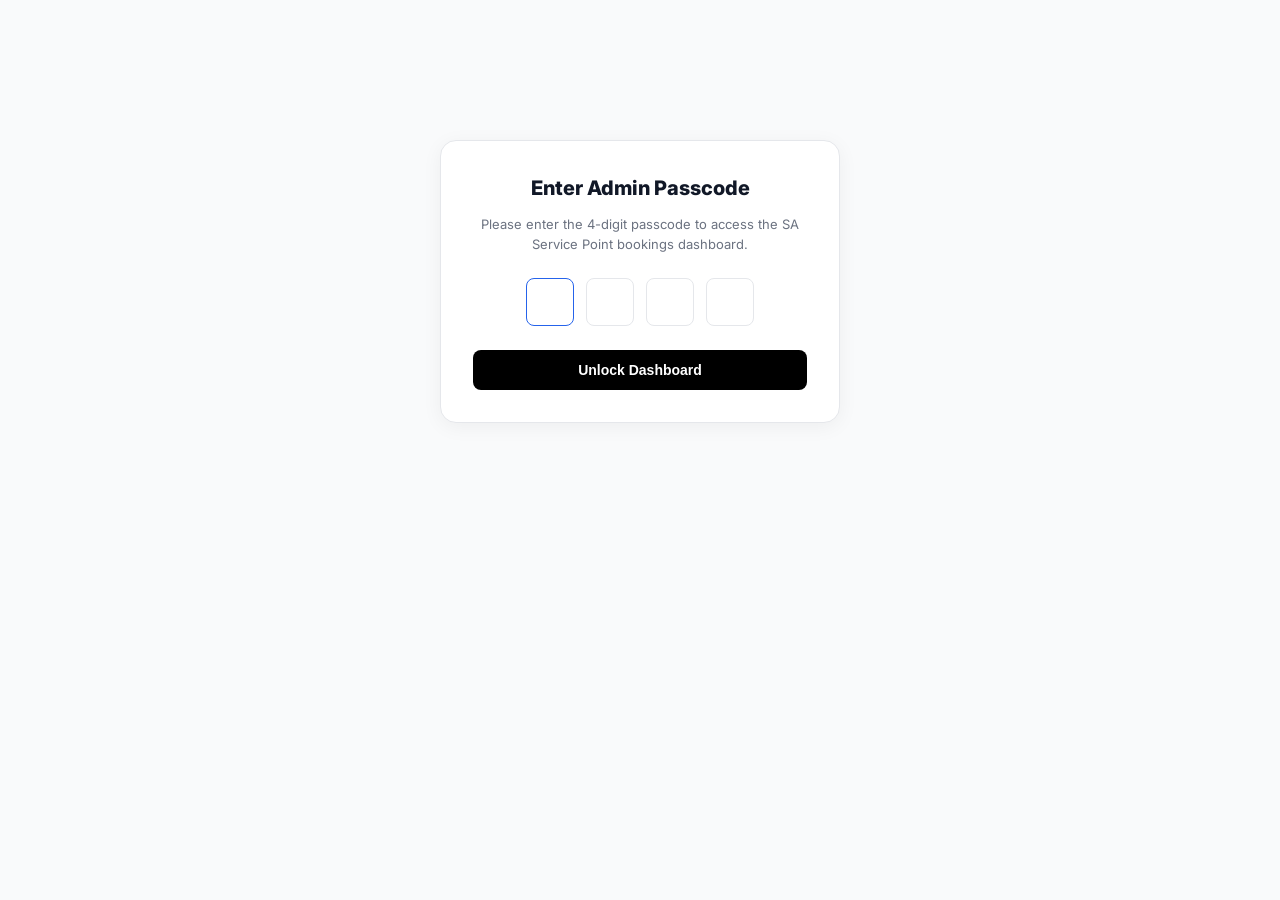
<file: admin.html>
<!DOCTYPE html>
<html lang="en">
<head>
    <meta charset="UTF-8">
    <meta name="viewport" content="width=device-width, initial-scale=1.0">
    <title>SA Service Point - Admin Dashboard</title>
    <link href="https://fonts.googleapis.com/css2?family=Inter:wght@400;600;700;800&display=swap" rel="stylesheet">
    <style>
      :root {
        --primary: #000000;
        --accent: #2563eb;
        --bg: #f9fafb;
        --card: #ffffff;
        --border: #e5e7eb;
        --text: #111827;
        --muted: #6b7280;
      }
      * { box-sizing: border-box; margin: 0; padding: 0; }
      body {
        font-family: 'Inter', sans-serif;
        background: var(--bg);
        color: var(--text);
        line-height: 1.5;
        padding: 40px 20px;
      }
      .container {
        max-width: 1000px;
        margin: 0 auto;
      }
      .header-row {
        display: flex;
        justify-content: space-between;
        align-items: center;
        margin-bottom: 32px;
        border-bottom: 1px solid var(--border);
        padding-bottom: 20px;
      }
      .brand-title {
        font-size: 22px;
        font-weight: 800;
        letter-spacing: -0.5px;
      }
      .header-actions {
        display: flex;
        gap: 12px;
      }
      .btn-back, .btn-action {
        padding: 10px 20px;
        background: #ffffff;
        border: 1px solid var(--border);
        border-radius: 8px;
        font-weight: 700;
        font-size: 13px;
        cursor: pointer;
        text-decoration: none;
        color: var(--text);
        transition: all 0.2s;
        display: inline-flex;
        align-items: center;
        gap: 6px;
      }
      .btn-back:hover, .btn-action:hover {
        background: #f9fafb;
        border-color: #d1d5db;
      }
      .btn-primary-action {
        background: var(--accent);
        color: #ffffff;
        border-color: var(--accent);
      }
      .btn-primary-action:hover {
        background: #6d28d9;
        border-color: #6d28d9;
      }
      /* Auth Screen */
      .auth-card {
        max-width: 400px;
        margin: 100px auto 0;
        background: var(--card);
        border: 1px solid var(--border);
        padding: 32px;
        border-radius: 16px;
        box-shadow: 0 4px 20px rgba(0,0,0,0.05);
        text-align: center;
      }
      .auth-card h2 {
        font-size: 20px;
        font-weight: 800;
        margin-bottom: 12px;
      }
      .auth-card p {
        font-size: 13px;
        color: var(--muted);
        margin-bottom: 24px;
      }
      .pin-container {
        display: flex;
        justify-content: center;
        gap: 12px;
        margin-bottom: 24px;
      }
      .pin-input {
        width: 48px;
        height: 48px;
        text-align: center;
        font-size: 20px;
        font-weight: 800;
        border: 1px solid var(--border);
        border-radius: 8px;
        outline: none;
      }
      .pin-input:focus {
        border-color: var(--accent);
      }
      .btn-submit {
        width: 100%;
        padding: 12px;
        background: var(--primary);
        color: #ffffff;
        border: none;
        border-radius: 8px;
        font-weight: 700;
        font-size: 14px;
        cursor: pointer;
      }
      /* Dashboard Metrics */
      .metrics-grid {
        display: grid;
        grid-template-columns: repeat(3, 1fr);
        gap: 20px;
        margin-bottom: 32px;
      }
      .metric-card {
        background: var(--card);
        border: 1px solid var(--border);
        padding: 24px;
        border-radius: 12px;
      }
      .metric-card h3 {
        font-size: 12px;
        font-weight: 700;
        color: var(--muted);
        text-transform: uppercase;
        margin-bottom: 8px;
      }
      .metric-card p {
        font-size: 28px;
        font-weight: 800;
      }
      /* Filters & Date Selection */
      .filters-row {
        background: var(--card);
        border: 1px solid var(--border);
        padding: 16px 20px;
        border-radius: 12px;
        margin-bottom: 24px;
        display: flex;
        justify-content: space-between;
        align-items: center;
        flex-wrap: wrap;
        gap: 16px;
      }
      .filters-left {
        display: flex;
        gap: 10px;
      }
      .filter-btn {
        padding: 8px 16px;
        border-radius: 8px;
        border: 1px solid var(--border);
        background: #ffffff;
        font-size: 13px;
        font-weight: 600;
        cursor: pointer;
        color: var(--muted);
        transition: all 0.2s;
      }
      .filter-btn.active {
        background: var(--primary);
        color: #ffffff;
        border-color: var(--primary);
      }
      .filter-date-box {
        display: flex;
        align-items: center;
        gap: 10px;
      }
      .date-input {
        padding: 8px 12px;
        border-radius: 8px;
        border: 1px solid var(--border);
        outline: none;
        font-family: inherit;
        font-size: 13px;
      }
      /* Booking Table */
      .table-card {
        background: var(--card);
        border: 1px solid var(--border);
        border-radius: 12px;
        overflow: hidden;
      }
      table {
        width: 100%;
        border-collapse: collapse;
        text-align: left;
      }
      th, td {
        padding: 16px 20px;
        border-bottom: 1px solid var(--border);
        font-size: 13px;
      }
      th {
        background: #f9fafb;
        font-weight: 700;
        color: var(--muted);
      }
      .status-select {
        padding: 6px 12px;
        border-radius: 6px;
        border: 1px solid var(--border);
        font-size: 12px;
        font-weight: 600;
        outline: none;
        background: #f9fafb;
      }
      /* Print Styling for PDF download */
      @media print {
        body {
          background: #ffffff;
          padding: 0;
          color: #000000;
        }
        #authScreen, .header-actions, .filters-row, .status-select {
          display: none !important;
        }
        #adminPanel {
          display: block !important;
        }
        .metric-card {
          border: 1px solid #000000;
        }
        table {
          border: 1px solid #000000;
        }
        th, td {
          border-bottom: 1px solid #000000;
        }
      }
    </style>
</head>
<body>

<div class="container">
    <!-- Auth Screen -->
    <div id="authScreen" class="auth-card">
        <h2>Enter Admin Passcode</h2>
        <p>Please enter the 4-digit passcode to access the SA Service Point bookings dashboard.</p>
        <div class="pin-container">
            <input type="password" class="pin-input" maxlength="1" autofocus>
            <input type="password" class="pin-input" maxlength="1">
            <input type="password" class="pin-input" maxlength="1">
            <input type="password" class="pin-input" maxlength="1">
        </div>
        <button class="btn-submit" onclick="verifyAuth()">Unlock Dashboard</button>
    </div>

    <!-- Admin Panel Screen (Hidden by default) -->
    <div id="adminPanel" style="display:none">
        <div class="header-row">
            <div class="brand-title">SA Service Point Admin Panel</div>
            <div class="header-actions">
                <button class="btn-action btn-primary-action" onclick="window.print()">Download PDF Report</button>
                <a href="index.html" class="btn-back">← Go Back</a>
            </div>
        </div>

        <div class="metrics-grid">
            <div class="metric-card">
                <h3>Total Bookings</h3>
                <p id="statTotal">0</p>
            </div>
            <div class="metric-card">
                <h3>Pending Jobs</h3>
                <p id="statPending" style="color:var(--accent)">0</p>
            </div>
            <div class="metric-card">
                <h3>Completed Jobs</h3>
                <p id="statCompleted" style="color:#059669">0</p>
            </div>
        </div>

        <!-- Filter Row -->
        <div class="filters-row">
            <div class="filters-left">
                <button class="filter-btn active" data-filter="all" onclick="filterByStatus('all', this)">All</button>
                <button class="filter-btn" data-filter="Pending" onclick="filterByStatus('Pending', this)">Pending</button>
                <button class="filter-btn" data-filter="Completed" onclick="filterByStatus('Completed', this)">Completed</button>
            </div>
            <div class="filter-date-box">
                <label for="filterDate" style="font-size:13px;font-weight:600">Date Filter:</label>
                <input type="date" id="filterDate" class="date-input" onchange="loadAdminBookings()">
            </div>
        </div>

        <div class="table-card">
            <table>
                <thead>
                    <tr>
                        <th>Date & Slot</th>
                        <th>Customer</th>
                        <th>Service</th>
                        <th>Address</th>
                        <th>Status</th>
                    </tr>
                </thead>
                <tbody id="bookingsTableBody">
                    <tr>
                        <td colspan="5" style="text-align:center;color:var(--muted)">No bookings found.</td>
                    </tr>
                </tbody>
            </table>
        </div>
    </div>
</div>

<script>
    // Handle Passcode Input Advance
    const inputs = document.querySelectorAll(".pin-input");
    inputs.forEach((input, index) => {
        input.addEventListener("input", (e) => {
            if (e.target.value.length === 1 && index < inputs.length - 1) {
                inputs[index + 1].focus();
            }
        });
        input.addEventListener("keydown", (e) => {
            if (e.key === "Backspace" && e.target.value.length === 0 && index > 0) {
                inputs[index - 1].focus();
            }
        });
    });

    let currentFilter = "all";

    function verifyAuth() {
        let pin = "";
        inputs.forEach(input => pin += input.value);
        if (pin === "1234") {
            document.getElementById("authScreen").style.display = "none";
            document.getElementById("adminPanel").style.display = "block";
            loadAdminBookings();
        } else {
            alert("Incorrect passcode! Hint: 1234");
            inputs.forEach(input => input.value = "");
            inputs[0].focus();
        }
    }

    function filterByStatus(status, btn) {
        document.querySelectorAll(".filter-btn").forEach(b => b.classList.remove("active"));
        btn.classList.add("active");
        currentFilter = status;
        loadAdminBookings();
    }

    async function loadAdminBookings() {
        let serverBookings = [];
        try {
            const res = await fetch("/api/bookings");
            const data = await res.json();
            if (data.success && Array.isArray(data.bookings)) {
                serverBookings = data.bookings;
            }
        } catch (e) {
            console.log("Server fetch error, falling back to local dataset", e);
        }

        const localBookings = JSON.parse(localStorage.getItem("sa_bookings") || "[]");
        
        // Merge server and local bookings uniquely by ID
        const map = new Map();
        [...serverBookings, ...localBookings].forEach(item => {
            if (item && item.id) map.set(item.id, item);
        });
        
        let bookings = Array.from(map.values());

        // Date Filter
        const dateVal = document.getElementById("filterDate").value;
        if (dateVal) {
            bookings = bookings.filter(b => b.date === dateVal);
        }

        // Status Filter
        if (currentFilter !== "all") {
            bookings = bookings.filter(b => b.status === currentFilter);
        }

        document.getElementById("statTotal").textContent = bookings.length;
        const pending = bookings.filter(b => b.status === "Pending").length;
        const completed = bookings.filter(b => b.status === "Completed").length;
        document.getElementById("statPending").textContent = pending;
        document.getElementById("statCompleted").textContent = completed;

        const tbody = document.getElementById("bookingsTableBody");
        if (bookings.length === 0) {
            tbody.innerHTML = `<tr><td colspan="5" style="text-align:center;color:var(--muted)">No bookings match filters.</td></tr>`;
            return;
        }

        tbody.innerHTML = bookings.map((b, idx) => `
            <tr>
                <td><strong>${b.date}</strong><br><small style="color:var(--muted)">${b.slot || b.time || ''}</small></td>
                <td><strong>${b.name}</strong><br><small style="color:var(--muted)">${b.phone}</small></td>
                <td><span style="font-weight:600">${b.service}</span></td>
                <td>${b.address}</td>
                <td>
                    <select class="status-select" onchange="updateStatus('${b.id || idx}', this.value)">
                        <option value="Pending" ${b.status === "Pending" ? "selected" : ""}>Pending</option>
                        <option value="Completed" ${b.status === "Completed" ? "selected" : ""}>Completed</option>
                        <option value="Cancelled" ${b.status === "Cancelled" ? "selected" : ""}>Cancelled</option>
                    </select>
                </td>
            </tr>
        `).join("");
    }

    window.updateStatus = async function(idOrIdx, status) {
        try {
            await fetch("/api/bookings", {
                method: "PUT",
                headers: { "Content-Type": "application/json" },
                body: JSON.stringify({ id: idOrIdx, status })
            });
        } catch (e) {
            console.log("Server update error", e);
        }

        const localBookings = JSON.parse(localStorage.getItem("sa_bookings") || "[]");
        let targetIdx = localBookings.findIndex(b => b.id === idOrIdx);
        if (targetIdx > -1) {
            localBookings[targetIdx].status = status;
            localStorage.setItem("sa_bookings", JSON.stringify(localBookings));
        }

        loadAdminBookings();
    };
</script>
</body>
</html>
</file>
